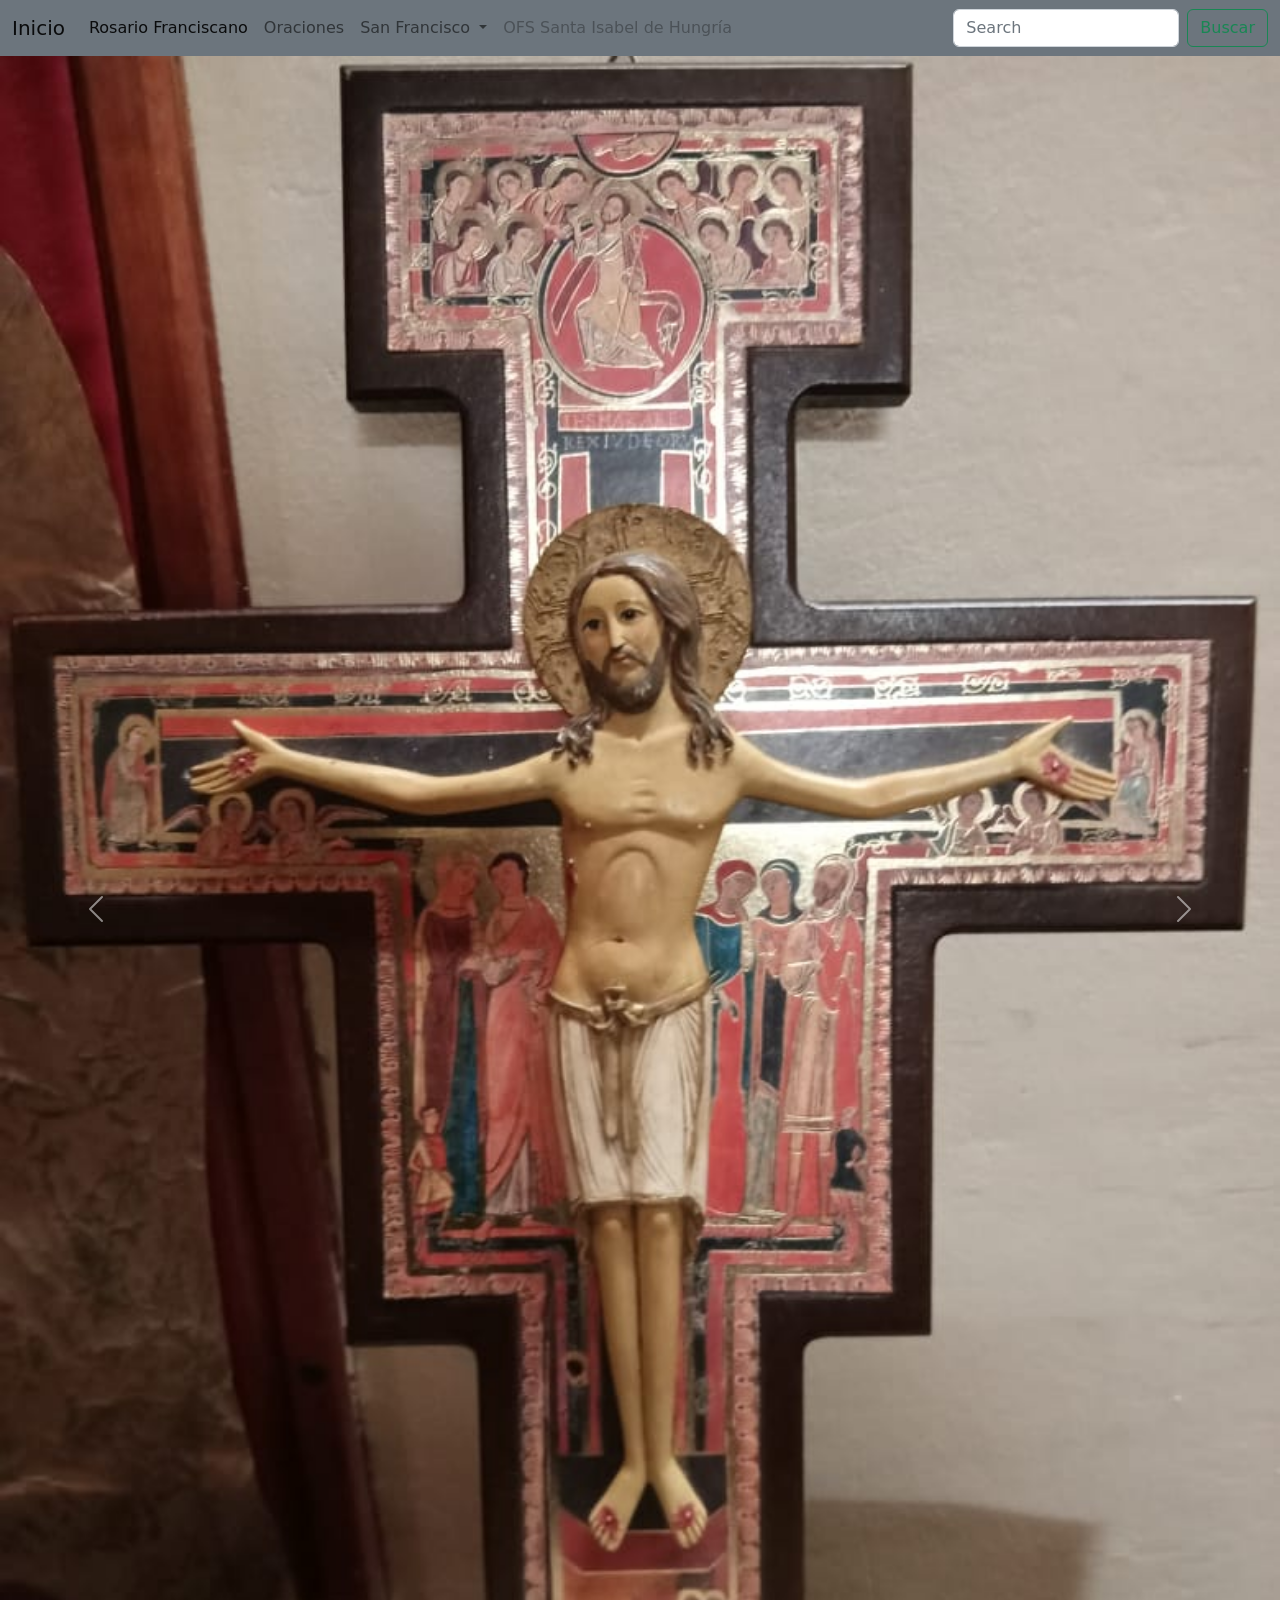
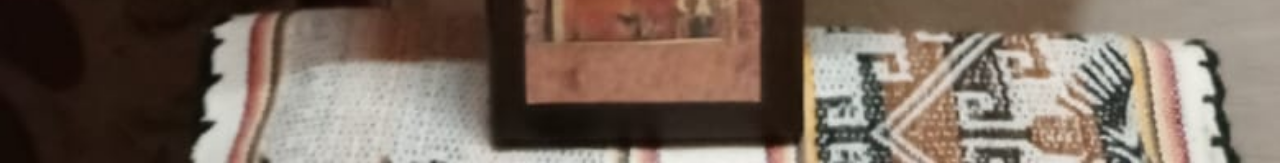
<file: ejercicio3.html>
<!DOCTYPE html>
<html>
    <head>
        <meta charset="utf-8"/>
        <title>Paz y Bien</title>
        <link href="css/bootstrap.min.css" rel="stylesheet">
    </head>
    <body>
<div class="bg-secondary text-white">
<nav class="navbar navbar-expand-lg bg-body-tertiary">
  <div class="container-fluid">
    <a class="navbar-brand" href="#">Inicio</a>
    <button class="navbar-toggler" type="button" data-bs-toggle="collapse" data-bs-target="#navbarSupportedContent" aria-controls="navbarSupportedContent" aria-expanded="false" aria-label="Toggle navigation">
      <span class="navbar-toggler-icon"></span>
    </button>
    <div class="collapse navbar-collapse" id="navbarSupportedContent">
      <ul class="navbar-nav me-auto mb-2 mb-lg-0">
        <li class="nav-item">
          <a class="nav-link active" aria-current="page" href="#">Rosario Franciscano</a>
        </li>
        <li class="nav-item">
          <a class="nav-link" href="#">Oraciones</a>
        </li>
        <li class="nav-item dropdown">
          <a class="nav-link dropdown-toggle" href="#" role="button" data-bs-toggle="dropdown" aria-expanded="false">
            San Francisco
          </a>
          <ul class="dropdown-menu">
            <li><a class="dropdown-item" href="#">Vida y Obra</a></li>
            <li><a class="dropdown-item" href="#">OFS</a></li>
            <li><hr class="dropdown-divider">Oraciones</li>
            <li><a class="dropdown-item" href="#">La Regla</a></li>
          </ul>
        </li>
        <li class="nav-item">
          <a class="nav-link disabled" aria-disabled="true">OFS Santa Isabel de Hungría</a>
        </li>
      </ul>
      <form class="d-flex" role="search">
        <input class="form-control me-2" type="search" placeholder="Search" aria-label="Search"/>
        <button class="btn btn-outline-success" type="submit">Buscar</button>
      </form>
    </div>
  </div>
</nav>
</div>
<div id="carouselExample" class="carousel slide">
  <div class="carousel-inner">
    <div class="carousel-item active">
      <img src="Imagenes/CruzSD.jpg" class="d-block w-100" alt="imagen">
    </div>
    <div class="carousel-item">
      <img src="Imagenes/images.jpg" class="d-block w-100" alt="...">
    </div>
    <div class="carousel-item">
      <img src="Imagenes/IMG-20240715-WA0036.jpg" class="d-block w-100" alt="...">
    </div>
  </div>
  <button class="carousel-control-prev" type="button" data-bs-target="#carouselExample" data-bs-slide="prev">
    <span class="carousel-control-prev-icon" aria-hidden="true"></span>
    <span class="visually-hidden">Previous</span>
  </button>
  <button class="carousel-control-next" type="button" data-bs-target="#carouselExample" data-bs-slide="next">
    <span class="carousel-control-next-icon" aria-hidden="true"></span>
    <span class="visually-hidden">Next</span>
  </button>
</div>
   <script src="js/bootstrap.bundle.min.js"></script>
    </body>
</html>
</file>
